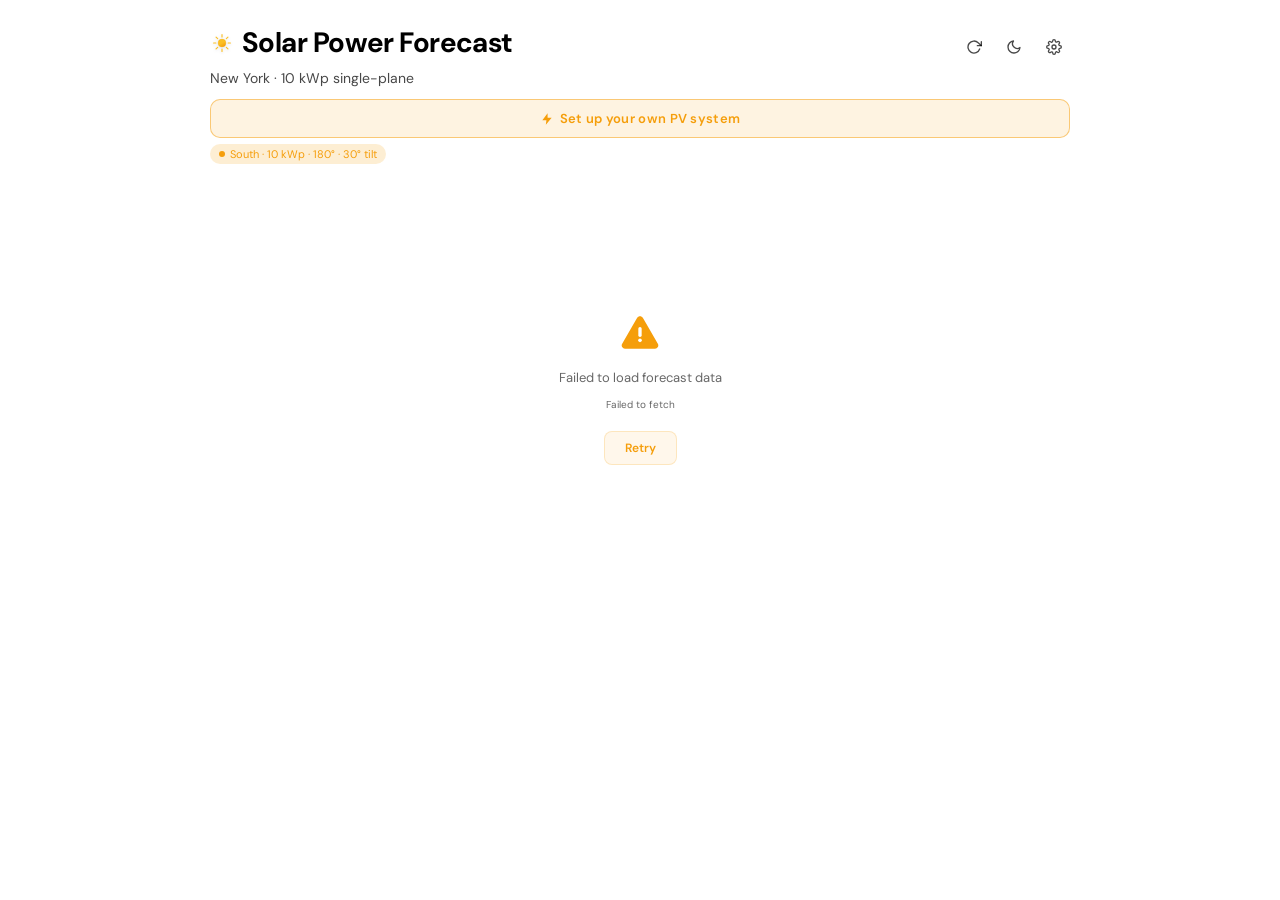
<file: index.html>
<!DOCTYPE html>
<html lang="de">
  <head>
    <meta charset="UTF-8" />
    <meta name="viewport" content="width=device-width, initial-scale=1.0, viewport-fit=cover" />

    <!-- Favicon & PWA -->
    <link rel="icon" type="image/svg+xml" href="/favicon.svg" />
    <link rel="manifest" href="/manifest.json" />
    <meta name="theme-color" content="#ffffff" media="(prefers-color-scheme: light)" />
    <meta name="theme-color" content="#08080d" media="(prefers-color-scheme: dark)" />
    <meta name="google-site-verification" content="CKatSkDqt_Ltx0DSr5jKbbigzKLnibt9X-YUcEjyEeQ" />
    <link rel="apple-touch-icon" href="/favicon-192.png" />
    <meta name="apple-mobile-web-app-capable" content="yes" />
    <meta name="mobile-web-app-capable" content="yes" />
    <meta name="apple-mobile-web-app-status-bar-style" content="black-translucent" />
    <meta name="apple-mobile-web-app-title" content="Solar-Vorhersage" />

    <!-- Primary meta (German default, overridden by script for EN) -->
    <title>Solar-Vorhersage | 7-Tage PV-Ertrag, Wetter &amp; Strompreise</title>
    <meta name="description" content="Kostenlose 7-Tage-Solarprognose für deine PV-Anlage. Stündliche Leistungsvorhersage, Wetter, Einstrahlung und Börsenstrompreise — direkt im Browser, ohne Anmeldung." />

    <!-- Canonical & hreflang (8 languages + x-default).
         Rule: only x-default points to "/"; each language strictly maps to /<lang>/.
         This prevents duplicate-content merging between "/" and "/de/" etc. -->
    <link rel="canonical" href="https://solar-vorhersage.de/" />
    <link rel="alternate" hreflang="x-default" href="https://solar-vorhersage.de/" />
    <link rel="alternate" hreflang="de" href="https://solar-vorhersage.de/de/" />
    <link rel="alternate" hreflang="en" href="https://solar-vorhersage.de/en/" />
    <link rel="alternate" hreflang="fr" href="https://solar-vorhersage.de/fr/" />
    <link rel="alternate" hreflang="it" href="https://solar-vorhersage.de/it/" />
    <link rel="alternate" hreflang="es" href="https://solar-vorhersage.de/es/" />
    <link rel="alternate" hreflang="nl" href="https://solar-vorhersage.de/nl/" />
    <link rel="alternate" hreflang="pl" href="https://solar-vorhersage.de/pl/" />
    <link rel="alternate" hreflang="pt" href="https://solar-vorhersage.de/pt/" />

    <!-- Open Graph -->
    <meta property="og:type" content="website" />
    <meta property="og:url" content="https://solar-vorhersage.de/" />
    <meta property="og:title" content="Solar-Vorhersage | 7-Tage PV-Ertrag, Wetter &amp; Strompreise" />
    <meta property="og:description" content="Kostenlose 7-Tage-Solarprognose für deine PV-Anlage. Stündliche Leistungsvorhersage, Wetter, Einstrahlung und Börsenstrompreise — direkt im Browser, ohne Anmeldung." />
    <meta property="og:image" content="https://solar-vorhersage.de/og-image.png" />
    <meta property="og:locale" content="de_DE" />
    <meta property="og:locale:alternate" content="en_US" />

    <!-- Twitter Card -->
    <meta name="twitter:card" content="summary_large_image" />
    <meta name="twitter:title" content="Solar-Vorhersage | 7-Tage PV-Ertrag, Wetter &amp; Strompreise" />
    <meta name="twitter:description" content="Kostenlose 7-Tage-Solarprognose für deine PV-Anlage. Stündliche Leistungsvorhersage, Wetter, Einstrahlung und Börsenstrompreise — direkt im Browser, ohne Anmeldung." />
    <meta name="twitter:image" content="https://solar-vorhersage.de/og-image.png" />

    <!-- Structured data -->
    <script type="application/ld+json">
    {
      "@context": "https://schema.org",
      "@type": "WebApplication",
      "name": "Solar-Vorhersage",
      "alternateName": "Solar Power Forecast",
      "url": "https://solar-vorhersage.de/",
      "description": "Kostenlose 7-Tage-Solarprognose für Photovoltaikanlagen mit stündlicher Leistungsvorhersage, Wetter und Börsenstrompreisen.",
      "applicationCategory": "WeatherApplication",
      "operatingSystem": "All",
      "browserRequirements": "Requires JavaScript",
      "offers": {
        "@type": "Offer",
        "price": "0",
        "priceCurrency": "EUR"
      },
      "inLanguage": ["de", "en", "fr", "it", "es", "nl", "pl", "pt"]
    }
    </script>

    <!-- Language-aware meta: detect URL path or browser language, swap title/description for non-DE users.
         Path-based detection (e.g. /fr/) wins over navigator.language. Static defaults are German.
         If you change SEO strings here, also update the matching keys in src/i18n/<lang>.ts. -->
    <script>
      (function() {
        var SEO = {
          en: { title: 'Solar Power Forecast | 7-Day PV Power, Weather & Prices', desc: 'Free 7-day solar forecast for your PV system. Hourly power, weather, irradiance and wholesale electricity prices \u2014 in your browser, no sign-up.', ogLocale: 'en_US', appName: 'Solar Power Forecast' },
          fr: { title: 'Pr\u00e9vision Solaire | Production PV 7 jours, m\u00e9t\u00e9o & prix', desc: 'Pr\u00e9vision solaire 7 jours gratuite pour votre installation PV. Production horaire, m\u00e9t\u00e9o, irradiance et prix de gros \u2014 sans inscription.', ogLocale: 'fr_FR', appName: 'Pr\u00e9vision Solaire' },
          it: { title: 'Previsione Solare | Produzione FV 7 giorni, meteo & prezzi', desc: 'Previsione solare gratuita 7 giorni per il tuo impianto fotovoltaico. Produzione oraria, meteo, irradianza e prezzi all\u2019ingrosso \u2014 senza registrazione.', ogLocale: 'it_IT', appName: 'Previsione Solare' },
          es: { title: 'Previsi\u00f3n Solar | Producci\u00f3n FV 7 d\u00edas, clima & precios', desc: 'Previsi\u00f3n solar gratuita 7 d\u00edas para tu instalaci\u00f3n fotovoltaica. Producci\u00f3n por hora, clima, irradiancia y precios mayoristas \u2014 sin registro.', ogLocale: 'es_ES', appName: 'Previsi\u00f3n Solar' },
          nl: { title: 'Zonneprognose | PV-opbrengst 7 dagen, weer & prijzen', desc: 'Gratis 7-daagse zonneprognose voor je PV-installatie. Uurlijkse opbrengst, weer, instraling en groothandelsprijzen \u2014 zonder registratie.', ogLocale: 'nl_NL', appName: 'Zonneprognose' },
          pl: { title: 'Prognoza Solarna | Produkcja PV 7 dni, pogoda & ceny', desc: 'Bezp\u0142atna 7-dniowa prognoza dla instalacji fotowoltaicznej. Godzinowa produkcja, pogoda, nas\u0142onecznienie i ceny hurtowe \u2014 bez rejestracji.', ogLocale: 'pl_PL', appName: 'Prognoza Solarna' },
          pt: { title: 'Previs\u00e3o Solar | Produ\u00e7\u00e3o FV 7 dias, tempo & pre\u00e7os', desc: 'Previs\u00e3o solar gratuita 7 dias para a sua instala\u00e7\u00e3o fotovoltaica. Produ\u00e7\u00e3o hor\u00e1ria, tempo, irradi\u00e2ncia e pre\u00e7os grossistas \u2014 sem registo.', ogLocale: 'pt_PT', appName: 'Previs\u00e3o Solar' }
        };
        var SUPPORTED = ['de','en','fr','it','es','nl','pl','pt'];
        function pick() {
          var parts = location.pathname.toLowerCase().split('/');
          for (var i = 0; i < parts.length; i++) {
            if (SUPPORTED.indexOf(parts[i]) >= 0) return parts[i];
          }
          var nav = (navigator.language || '').toLowerCase().split('-')[0];
          return SUPPORTED.indexOf(nav) >= 0 ? nav : 'en';
        }
        var lang = pick();
        if (lang === 'de') return; // static defaults are already German
        var s = SEO[lang];
        document.documentElement.lang = lang;
        document.title = s.title;
        var setAttr = function(selector, attr, value) {
          var el = document.querySelector(selector);
          if (el) el.setAttribute(attr, value);
        };
        setAttr('meta[name="description"]', 'content', s.desc);
        setAttr('meta[property="og:title"]', 'content', s.title);
        setAttr('meta[property="og:description"]', 'content', s.desc);
        setAttr('meta[property="og:locale"]', 'content', s.ogLocale);
        setAttr('meta[name="twitter:title"]', 'content', s.title);
        setAttr('meta[name="twitter:description"]', 'content', s.desc);
        setAttr('meta[name="apple-mobile-web-app-title"]', 'content', s.appName);
      })();
    </script>

    <!-- Google tag (gtag.js) -->
    <script async src="https://www.googletagmanager.com/gtag/js?id=G-ZFYRWJYNTY"></script>
    <script>
      window.dataLayer = window.dataLayer || [];
      function gtag(){dataLayer.push(arguments);}
      gtag('js', new Date());
      gtag('config', 'G-ZFYRWJYNTY');
    </script>
    <style>
      * { margin: 0; padding: 0; box-sizing: border-box; }
      body { background: #ffffff; }
      @media (prefers-color-scheme: dark) {
        body { background: #08080d; }
      }
    </style>
    <script type="module" crossorigin src="/assets/index-BAdE5Hrz.js"></script>
    <link rel="stylesheet" crossorigin href="/assets/index-CkXO0E8m.css">
  </head>
  <body>
    <div id="root"></div>

    <!-- Fallback content for crawlers / no-JS -->
    <noscript>
      <div style="max-width:700px;margin:40px auto;padding:0 20px;color:#e5e5e5;font-family:system-ui,sans-serif">
        <h1>&#9728;&#65039; Solar-Vorhersage</h1>
        <p style="margin:12px 0;color:#999">Kostenlose 7-Tage-Solarprognose f&uuml;r Photovoltaikanlagen &mdash; Free 7-day solar forecast for PV systems</p>
        <ul style="margin:12px 0 24px 20px;color:#888">
          <li>7-Tage PV-Ertragsprognose mit st&uuml;ndlicher Leistungsvorhersage</li>
          <li>Bis zu 3 Dachfl&auml;chen mit individueller Ausrichtung &amp; Neigung</li>
          <li>Wetter&uuml;bersicht: Temperatur, Bew&ouml;lkung, UV-Index, Sonnenscheindauer</li>
          <li>B&ouml;rsenstrompreise vom Gro&szlig;handelsmarkt (EPEX SPOT)</li>
          <li>Automatische Aktualisierung alle 30 Minuten</li>
          <li>Keine Anmeldung n&ouml;tig &mdash; funktioniert auf allen Ger&auml;ten</li>
        </ul>
        <p style="color:#666;font-size:14px">Daten: Open-Meteo (ECMWF IFS + DWD ICON) &middot; Preise: aWATTar (EPEX SPOT) &middot; Referenz: EU PVGIS</p>
        <p style="color:#555;font-size:13px;margin-top:20px">Diese App ben&ouml;tigt JavaScript. Bitte aktiviere JavaScript in deinem Browser. &mdash; This app requires JavaScript.</p>
      </div>
    </noscript>
  </body>
</html>
</file>
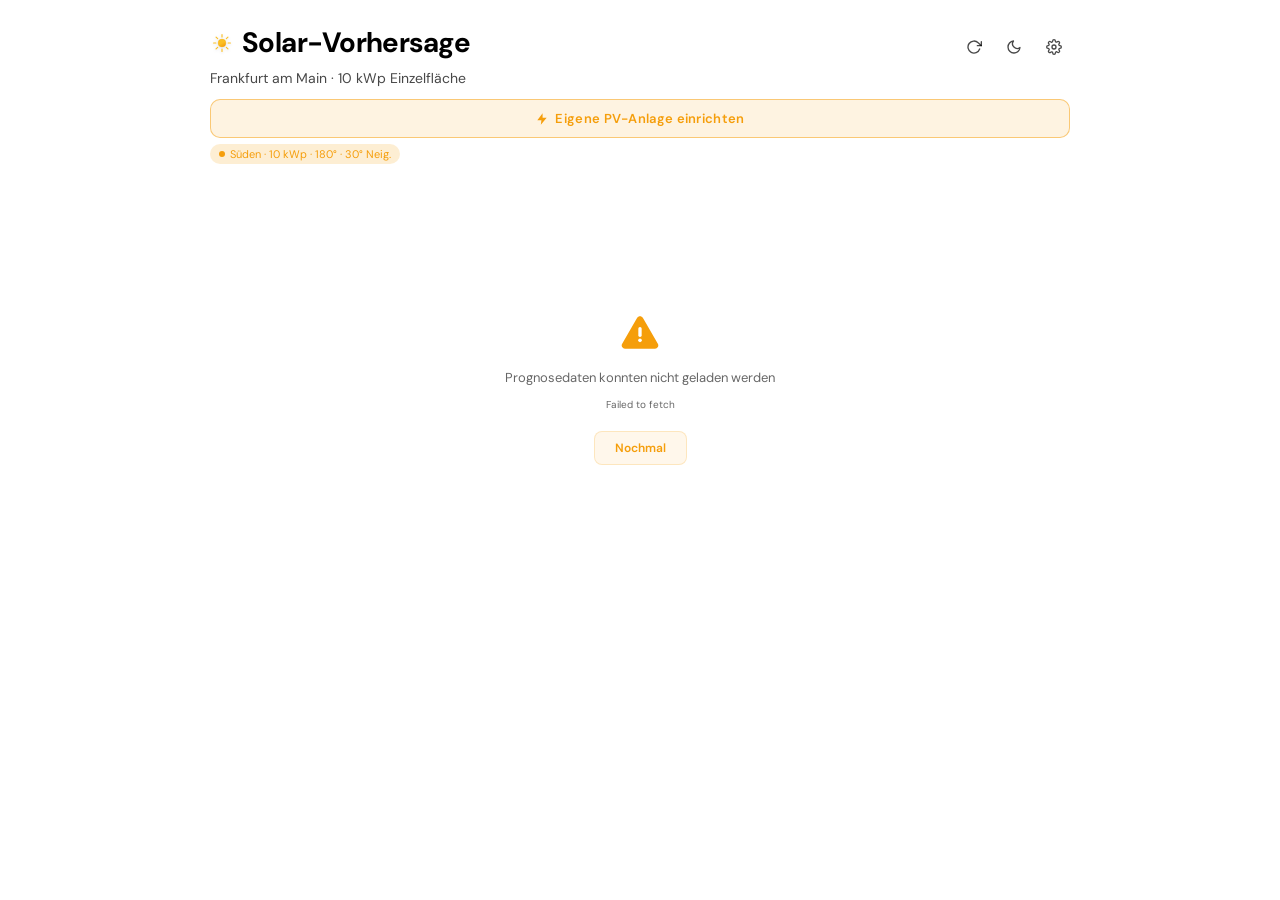
<file: de/index.html>
<!DOCTYPE html>
<html lang="de">
  <head>
    <meta charset="UTF-8" />
    <meta name="viewport" content="width=device-width, initial-scale=1.0, viewport-fit=cover" />

    <!-- Favicon & PWA -->
    <link rel="icon" type="image/svg+xml" href="/favicon.svg" />
    <link rel="manifest" href="/manifest.json" />
    <meta name="theme-color" content="#ffffff" media="(prefers-color-scheme: light)" />
    <meta name="theme-color" content="#08080d" media="(prefers-color-scheme: dark)" />
    <meta name="google-site-verification" content="CKatSkDqt_Ltx0DSr5jKbbigzKLnibt9X-YUcEjyEeQ" />
    <link rel="apple-touch-icon" href="/favicon-192.png" />
    <meta name="apple-mobile-web-app-capable" content="yes" />
    <meta name="mobile-web-app-capable" content="yes" />
    <meta name="apple-mobile-web-app-status-bar-style" content="black-translucent" />
    <meta name="apple-mobile-web-app-title" content="Solar-Vorhersage" />

    <!-- Primary meta (German default, overridden by script for EN) -->
    <title>Solar-Vorhersage | 7-Tage PV-Ertrag, Wetter &amp; Strompreise</title>
    <meta name="description" content="Kostenlose 7-Tage-Solarprognose für deine PV-Anlage. Stündliche Leistung, Wetter, Einstrahlung und Börsenstrompreise — im Browser, ohne Anmeldung." />

    <!-- Canonical & hreflang (8 languages + x-default).
         Rule: only x-default points to "/"; each language strictly maps to /<lang>/.
         This prevents duplicate-content merging between "/" and "/de/" etc. -->
    <link rel="canonical" href="https://solar-vorhersage.de/de/" />
    <link rel="alternate" hreflang="x-default" href="https://solar-vorhersage.de/" />
    <link rel="alternate" hreflang="de" href="https://solar-vorhersage.de/de/" />
    <link rel="alternate" hreflang="en" href="https://solar-vorhersage.de/en/" />
    <link rel="alternate" hreflang="fr" href="https://solar-vorhersage.de/fr/" />
    <link rel="alternate" hreflang="it" href="https://solar-vorhersage.de/it/" />
    <link rel="alternate" hreflang="es" href="https://solar-vorhersage.de/es/" />
    <link rel="alternate" hreflang="nl" href="https://solar-vorhersage.de/nl/" />
    <link rel="alternate" hreflang="pl" href="https://solar-vorhersage.de/pl/" />
    <link rel="alternate" hreflang="pt" href="https://solar-vorhersage.de/pt/" />

    <!-- Open Graph -->
    <meta property="og:type" content="website" />
    <meta property="og:url" content="https://solar-vorhersage.de/de/" />
    <meta property="og:title" content="Solar-Vorhersage | 7-Tage PV-Ertrag, Wetter &amp; Strompreise" />
    <meta property="og:description" content="Kostenlose 7-Tage-Solarprognose für deine PV-Anlage. Stündliche Leistung, Wetter, Einstrahlung und Börsenstrompreise — im Browser, ohne Anmeldung." />
    <meta property="og:image" content="https://solar-vorhersage.de/og-image.png" />
    <meta property="og:locale" content="de_DE" />

    <!-- Twitter Card -->
    <meta name="twitter:card" content="summary_large_image" />
    <meta name="twitter:title" content="Solar-Vorhersage | 7-Tage PV-Ertrag, Wetter &amp; Strompreise" />
    <meta name="twitter:description" content="Kostenlose 7-Tage-Solarprognose für deine PV-Anlage. Stündliche Leistung, Wetter, Einstrahlung und Börsenstrompreise — im Browser, ohne Anmeldung." />
    <meta name="twitter:image" content="https://solar-vorhersage.de/og-image.png" />

    <!-- Structured data -->
    <script type="application/ld+json">
    {
      "@context": "https://schema.org",
      "@type": "WebApplication",
      "name": "Solar-Vorhersage",
      "alternateName": "Solar Power Forecast",
      "url": "https://solar-vorhersage.de/de/",
      "description": "Kostenlose 7-Tage-Solarprognose für deine PV-Anlage. Stündliche Leistung, Wetter, Einstrahlung und Börsenstrompreise — im Browser, ohne Anmeldung.",
      "applicationCategory": "WeatherApplication",
      "operatingSystem": "All",
      "browserRequirements": "Requires JavaScript",
      "offers": {
        "@type": "Offer",
        "price": "0",
        "priceCurrency": "EUR"
      },
      "inLanguage": ["de", "en", "fr", "it", "es", "nl", "pl", "pt"]
    }
    </script>

    <!-- Google tag (gtag.js) -->
    <script async src="https://www.googletagmanager.com/gtag/js?id=G-ZFYRWJYNTY"></script>
    <script>
      window.dataLayer = window.dataLayer || [];
      function gtag(){dataLayer.push(arguments);}
      gtag('js', new Date());
      gtag('config', 'G-ZFYRWJYNTY');
    </script>
    <style>
      * { margin: 0; padding: 0; box-sizing: border-box; }
      body { background: #ffffff; }
      @media (prefers-color-scheme: dark) {
        body { background: #08080d; }
      }
    </style>
    <script type="module" crossorigin src="/assets/index-BAdE5Hrz.js"></script>
    <link rel="stylesheet" crossorigin href="/assets/index-CkXO0E8m.css">
  </head>
  <body>
    <div id="root"></div>

    <!-- Fallback content for crawlers / no-JS -->
    <noscript>
      <div style="max-width:700px;margin:40px auto;padding:0 20px;color:#e5e5e5;font-family:system-ui,sans-serif">
        <h1>&#9728;&#65039; Solar-Vorhersage</h1>
        <p style="margin:12px 0;color:#999">Kostenlose 7-Tage-Solarprognose für deine PV-Anlage. Stündliche Leistung, Wetter, Einstrahlung und Börsenstrompreise — im Browser, ohne Anmeldung.</p>
        <p style="color:#666;font-size:14px">Open-Meteo (ECMWF IFS + DWD ICON) &middot; aWATTar (EPEX SPOT) &middot; EU PVGIS</p>
        <p style="color:#555;font-size:13px;margin-top:20px">Diese App benötigt JavaScript. Bitte aktiviere JavaScript in deinem Browser.</p>
      </div>
    </noscript>
  </body>
</html>
</file>
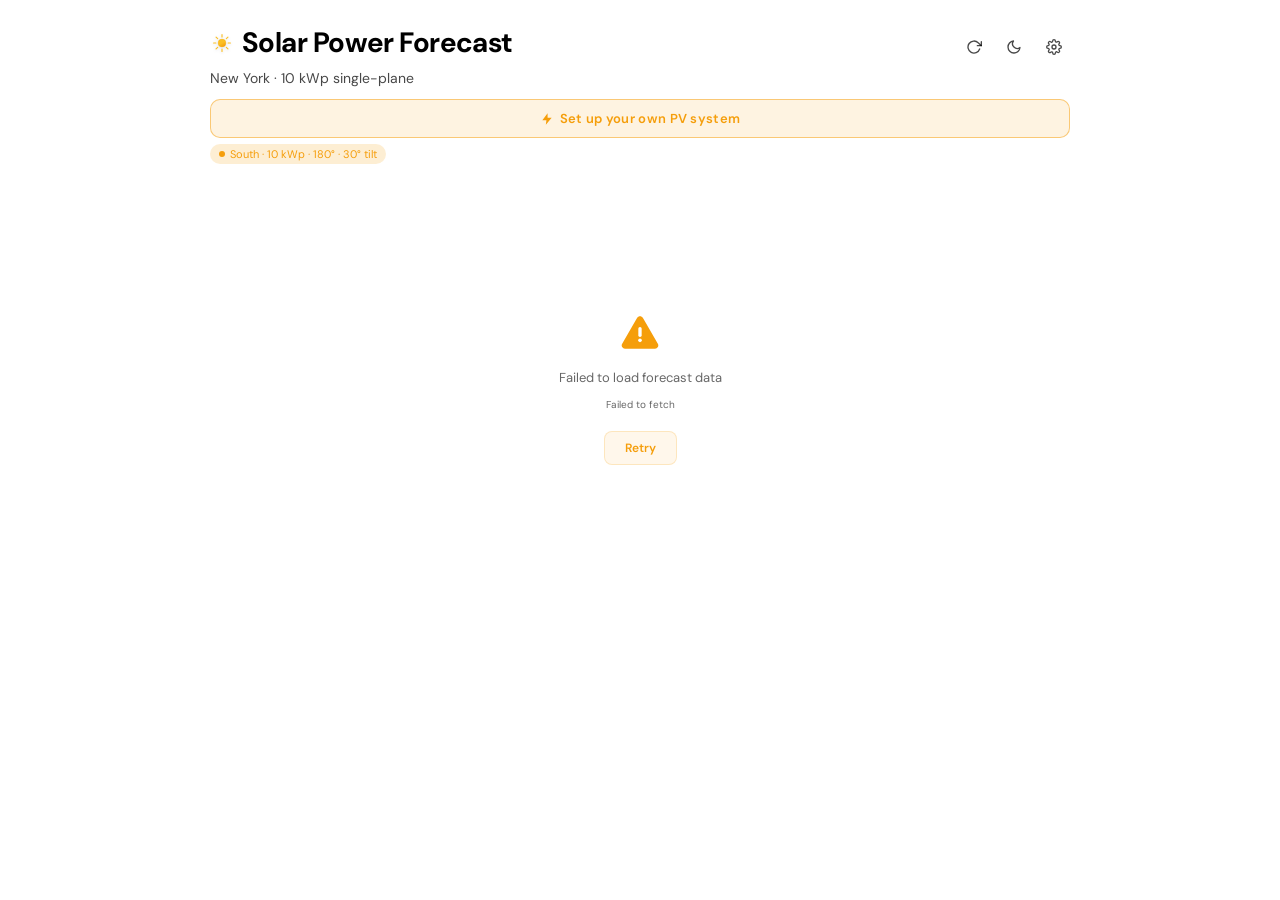
<file: en/index.html>
<!DOCTYPE html>
<html lang="en">
  <head>
    <meta charset="UTF-8" />
    <meta name="viewport" content="width=device-width, initial-scale=1.0, viewport-fit=cover" />

    <!-- Favicon & PWA -->
    <link rel="icon" type="image/svg+xml" href="/favicon.svg" />
    <link rel="manifest" href="/manifest.json" />
    <meta name="theme-color" content="#ffffff" media="(prefers-color-scheme: light)" />
    <meta name="theme-color" content="#08080d" media="(prefers-color-scheme: dark)" />
    <meta name="google-site-verification" content="CKatSkDqt_Ltx0DSr5jKbbigzKLnibt9X-YUcEjyEeQ" />
    <link rel="apple-touch-icon" href="/favicon-192.png" />
    <meta name="apple-mobile-web-app-capable" content="yes" />
    <meta name="mobile-web-app-capable" content="yes" />
    <meta name="apple-mobile-web-app-status-bar-style" content="black-translucent" />
    <meta name="apple-mobile-web-app-title" content="Solar Power Forecast" />

    <!-- Primary meta (German default, overridden by script for EN) -->
    <title>Solar Power Forecast | 7-Day PV Power, Weather &amp; Prices</title>
    <meta name="description" content="Free 7-day solar forecast for your PV system. Hourly power, weather, irradiance and wholesale electricity prices — in your browser, no sign-up." />

    <!-- Canonical & hreflang (8 languages + x-default).
         Rule: only x-default points to "/"; each language strictly maps to /<lang>/.
         This prevents duplicate-content merging between "/" and "/de/" etc. -->
    <link rel="canonical" href="https://solar-vorhersage.de/en/" />
    <link rel="alternate" hreflang="x-default" href="https://solar-vorhersage.de/" />
    <link rel="alternate" hreflang="de" href="https://solar-vorhersage.de/de/" />
    <link rel="alternate" hreflang="en" href="https://solar-vorhersage.de/en/" />
    <link rel="alternate" hreflang="fr" href="https://solar-vorhersage.de/fr/" />
    <link rel="alternate" hreflang="it" href="https://solar-vorhersage.de/it/" />
    <link rel="alternate" hreflang="es" href="https://solar-vorhersage.de/es/" />
    <link rel="alternate" hreflang="nl" href="https://solar-vorhersage.de/nl/" />
    <link rel="alternate" hreflang="pl" href="https://solar-vorhersage.de/pl/" />
    <link rel="alternate" hreflang="pt" href="https://solar-vorhersage.de/pt/" />

    <!-- Open Graph -->
    <meta property="og:type" content="website" />
    <meta property="og:url" content="https://solar-vorhersage.de/en/" />
    <meta property="og:title" content="Solar Power Forecast | 7-Day PV Power, Weather &amp; Prices" />
    <meta property="og:description" content="Free 7-day solar forecast for your PV system. Hourly power, weather, irradiance and wholesale electricity prices — in your browser, no sign-up." />
    <meta property="og:image" content="https://solar-vorhersage.de/og-image.png" />
    <meta property="og:locale" content="en_US" />

    <!-- Twitter Card -->
    <meta name="twitter:card" content="summary_large_image" />
    <meta name="twitter:title" content="Solar Power Forecast | 7-Day PV Power, Weather &amp; Prices" />
    <meta name="twitter:description" content="Free 7-day solar forecast for your PV system. Hourly power, weather, irradiance and wholesale electricity prices — in your browser, no sign-up." />
    <meta name="twitter:image" content="https://solar-vorhersage.de/og-image.png" />

    <!-- Structured data -->
    <script type="application/ld+json">
    {
      "@context": "https://schema.org",
      "@type": "WebApplication",
      "name": "Solar-Vorhersage",
      "alternateName": "Solar Power Forecast",
      "url": "https://solar-vorhersage.de/en/",
      "description": "Free 7-day solar forecast for your PV system. Hourly power, weather, irradiance and wholesale electricity prices — in your browser, no sign-up.",
      "applicationCategory": "WeatherApplication",
      "operatingSystem": "All",
      "browserRequirements": "Requires JavaScript",
      "offers": {
        "@type": "Offer",
        "price": "0",
        "priceCurrency": "EUR"
      },
      "inLanguage": ["de", "en", "fr", "it", "es", "nl", "pl", "pt"]
    }
    </script>

    <!-- Google tag (gtag.js) -->
    <script async src="https://www.googletagmanager.com/gtag/js?id=G-ZFYRWJYNTY"></script>
    <script>
      window.dataLayer = window.dataLayer || [];
      function gtag(){dataLayer.push(arguments);}
      gtag('js', new Date());
      gtag('config', 'G-ZFYRWJYNTY');
    </script>
    <style>
      * { margin: 0; padding: 0; box-sizing: border-box; }
      body { background: #ffffff; }
      @media (prefers-color-scheme: dark) {
        body { background: #08080d; }
      }
    </style>
    <script type="module" crossorigin src="/assets/index-BAdE5Hrz.js"></script>
    <link rel="stylesheet" crossorigin href="/assets/index-CkXO0E8m.css">
  </head>
  <body>
    <div id="root"></div>

    <!-- Fallback content for crawlers / no-JS -->
    <noscript>
      <div style="max-width:700px;margin:40px auto;padding:0 20px;color:#e5e5e5;font-family:system-ui,sans-serif">
        <h1>&#9728;&#65039; Solar Power Forecast</h1>
        <p style="margin:12px 0;color:#999">Free 7-day solar forecast for your PV system. Hourly power, weather, irradiance and wholesale electricity prices — in your browser, no sign-up.</p>
        <p style="color:#666;font-size:14px">Open-Meteo (ECMWF IFS + DWD ICON) &middot; aWATTar (EPEX SPOT) &middot; EU PVGIS</p>
        <p style="color:#555;font-size:13px;margin-top:20px">This app requires JavaScript. Please enable JavaScript in your browser.</p>
      </div>
    </noscript>
  </body>
</html>
</file>
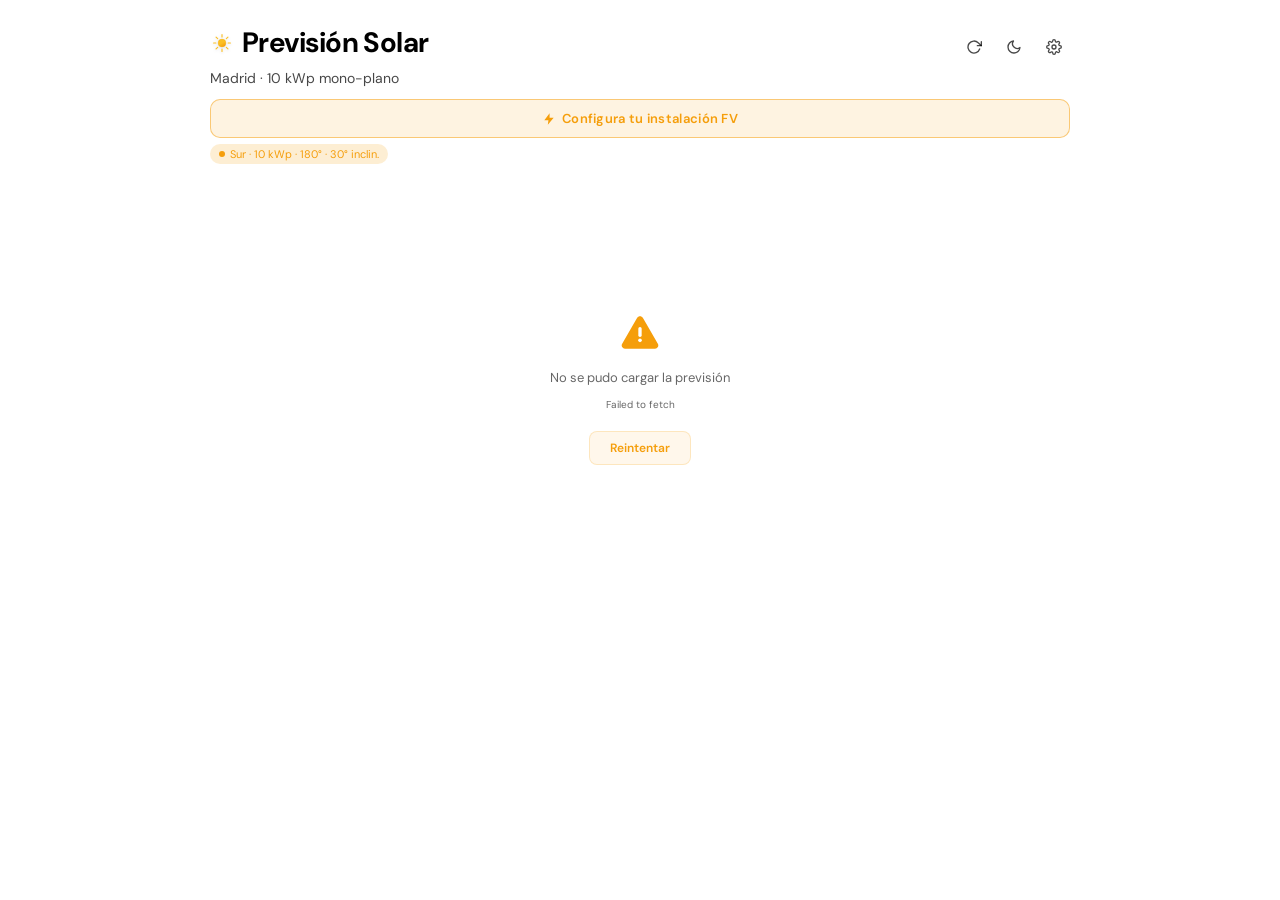
<file: es/index.html>
<!DOCTYPE html>
<html lang="es">
  <head>
    <meta charset="UTF-8" />
    <meta name="viewport" content="width=device-width, initial-scale=1.0, viewport-fit=cover" />

    <!-- Favicon & PWA -->
    <link rel="icon" type="image/svg+xml" href="/favicon.svg" />
    <link rel="manifest" href="/manifest.json" />
    <meta name="theme-color" content="#ffffff" media="(prefers-color-scheme: light)" />
    <meta name="theme-color" content="#08080d" media="(prefers-color-scheme: dark)" />
    <meta name="google-site-verification" content="CKatSkDqt_Ltx0DSr5jKbbigzKLnibt9X-YUcEjyEeQ" />
    <link rel="apple-touch-icon" href="/favicon-192.png" />
    <meta name="apple-mobile-web-app-capable" content="yes" />
    <meta name="mobile-web-app-capable" content="yes" />
    <meta name="apple-mobile-web-app-status-bar-style" content="black-translucent" />
    <meta name="apple-mobile-web-app-title" content="Previsión Solar" />

    <!-- Primary meta (German default, overridden by script for EN) -->
    <title>Previsión Solar | Producción FV 7 días, clima &amp; precios</title>
    <meta name="description" content="Previsión solar gratuita 7 días para tu instalación fotovoltaica. Producción por hora, clima, irradiancia y precios mayoristas — sin registro." />

    <!-- Canonical & hreflang (8 languages + x-default).
         Rule: only x-default points to "/"; each language strictly maps to /<lang>/.
         This prevents duplicate-content merging between "/" and "/de/" etc. -->
    <link rel="canonical" href="https://solar-vorhersage.de/es/" />
    <link rel="alternate" hreflang="x-default" href="https://solar-vorhersage.de/" />
    <link rel="alternate" hreflang="de" href="https://solar-vorhersage.de/de/" />
    <link rel="alternate" hreflang="en" href="https://solar-vorhersage.de/en/" />
    <link rel="alternate" hreflang="fr" href="https://solar-vorhersage.de/fr/" />
    <link rel="alternate" hreflang="it" href="https://solar-vorhersage.de/it/" />
    <link rel="alternate" hreflang="es" href="https://solar-vorhersage.de/es/" />
    <link rel="alternate" hreflang="nl" href="https://solar-vorhersage.de/nl/" />
    <link rel="alternate" hreflang="pl" href="https://solar-vorhersage.de/pl/" />
    <link rel="alternate" hreflang="pt" href="https://solar-vorhersage.de/pt/" />

    <!-- Open Graph -->
    <meta property="og:type" content="website" />
    <meta property="og:url" content="https://solar-vorhersage.de/es/" />
    <meta property="og:title" content="Previsión Solar | Producción FV 7 días, clima &amp; precios" />
    <meta property="og:description" content="Previsión solar gratuita 7 días para tu instalación fotovoltaica. Producción por hora, clima, irradiancia y precios mayoristas — sin registro." />
    <meta property="og:image" content="https://solar-vorhersage.de/og-image.png" />
    <meta property="og:locale" content="es_ES" />

    <!-- Twitter Card -->
    <meta name="twitter:card" content="summary_large_image" />
    <meta name="twitter:title" content="Previsión Solar | Producción FV 7 días, clima &amp; precios" />
    <meta name="twitter:description" content="Previsión solar gratuita 7 días para tu instalación fotovoltaica. Producción por hora, clima, irradiancia y precios mayoristas — sin registro." />
    <meta name="twitter:image" content="https://solar-vorhersage.de/og-image.png" />

    <!-- Structured data -->
    <script type="application/ld+json">
    {
      "@context": "https://schema.org",
      "@type": "WebApplication",
      "name": "Solar-Vorhersage",
      "alternateName": "Solar Power Forecast",
      "url": "https://solar-vorhersage.de/es/",
      "description": "Previsión solar gratuita 7 días para tu instalación fotovoltaica. Producción por hora, clima, irradiancia y precios mayoristas — sin registro.",
      "applicationCategory": "WeatherApplication",
      "operatingSystem": "All",
      "browserRequirements": "Requires JavaScript",
      "offers": {
        "@type": "Offer",
        "price": "0",
        "priceCurrency": "EUR"
      },
      "inLanguage": ["de", "en", "fr", "it", "es", "nl", "pl", "pt"]
    }
    </script>

    <!-- Google tag (gtag.js) -->
    <script async src="https://www.googletagmanager.com/gtag/js?id=G-ZFYRWJYNTY"></script>
    <script>
      window.dataLayer = window.dataLayer || [];
      function gtag(){dataLayer.push(arguments);}
      gtag('js', new Date());
      gtag('config', 'G-ZFYRWJYNTY');
    </script>
    <style>
      * { margin: 0; padding: 0; box-sizing: border-box; }
      body { background: #ffffff; }
      @media (prefers-color-scheme: dark) {
        body { background: #08080d; }
      }
    </style>
    <script type="module" crossorigin src="/assets/index-BAdE5Hrz.js"></script>
    <link rel="stylesheet" crossorigin href="/assets/index-CkXO0E8m.css">
  </head>
  <body>
    <div id="root"></div>

    <!-- Fallback content for crawlers / no-JS -->
    <noscript>
      <div style="max-width:700px;margin:40px auto;padding:0 20px;color:#e5e5e5;font-family:system-ui,sans-serif">
        <h1>&#9728;&#65039; Previsión Solar</h1>
        <p style="margin:12px 0;color:#999">Previsión solar gratuita 7 días para tu instalación fotovoltaica. Producción por hora, clima, irradiancia y precios mayoristas — sin registro.</p>
        <p style="color:#666;font-size:14px">Open-Meteo (ECMWF IFS + DWD ICON) &middot; aWATTar (EPEX SPOT) &middot; EU PVGIS</p>
        <p style="color:#555;font-size:13px;margin-top:20px">Esta app requiere JavaScript. Actívalo en tu navegador.</p>
      </div>
    </noscript>
  </body>
</html>
</file>
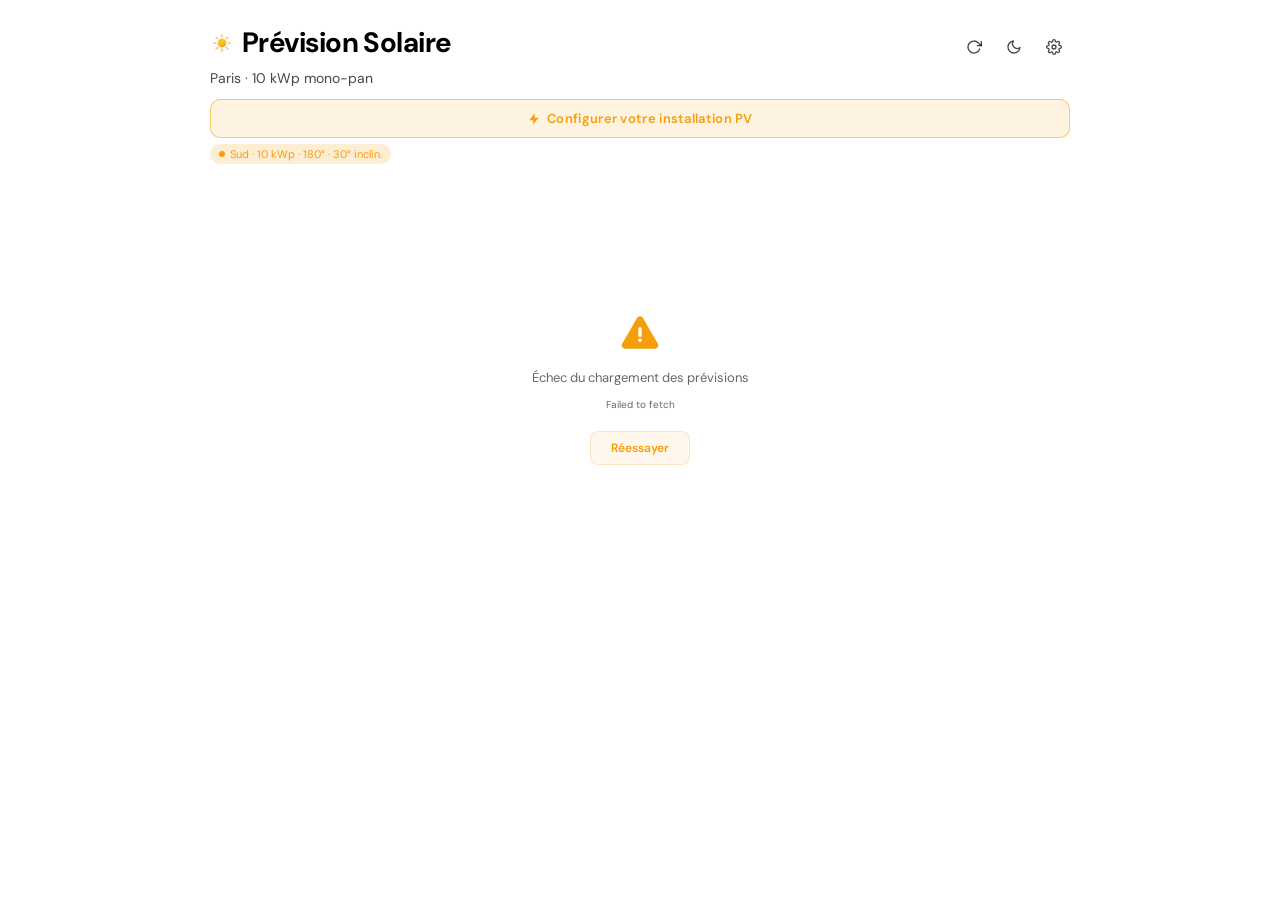
<file: fr/index.html>
<!DOCTYPE html>
<html lang="fr">
  <head>
    <meta charset="UTF-8" />
    <meta name="viewport" content="width=device-width, initial-scale=1.0, viewport-fit=cover" />

    <!-- Favicon & PWA -->
    <link rel="icon" type="image/svg+xml" href="/favicon.svg" />
    <link rel="manifest" href="/manifest.json" />
    <meta name="theme-color" content="#ffffff" media="(prefers-color-scheme: light)" />
    <meta name="theme-color" content="#08080d" media="(prefers-color-scheme: dark)" />
    <meta name="google-site-verification" content="CKatSkDqt_Ltx0DSr5jKbbigzKLnibt9X-YUcEjyEeQ" />
    <link rel="apple-touch-icon" href="/favicon-192.png" />
    <meta name="apple-mobile-web-app-capable" content="yes" />
    <meta name="mobile-web-app-capable" content="yes" />
    <meta name="apple-mobile-web-app-status-bar-style" content="black-translucent" />
    <meta name="apple-mobile-web-app-title" content="Prévision Solaire" />

    <!-- Primary meta (German default, overridden by script for EN) -->
    <title>Prévision Solaire | Production PV 7 jours, météo &amp; prix</title>
    <meta name="description" content="Prévision solaire 7 jours gratuite pour votre installation PV. Production horaire, météo, irradiance et prix de gros — sans inscription." />

    <!-- Canonical & hreflang (8 languages + x-default).
         Rule: only x-default points to "/"; each language strictly maps to /<lang>/.
         This prevents duplicate-content merging between "/" and "/de/" etc. -->
    <link rel="canonical" href="https://solar-vorhersage.de/fr/" />
    <link rel="alternate" hreflang="x-default" href="https://solar-vorhersage.de/" />
    <link rel="alternate" hreflang="de" href="https://solar-vorhersage.de/de/" />
    <link rel="alternate" hreflang="en" href="https://solar-vorhersage.de/en/" />
    <link rel="alternate" hreflang="fr" href="https://solar-vorhersage.de/fr/" />
    <link rel="alternate" hreflang="it" href="https://solar-vorhersage.de/it/" />
    <link rel="alternate" hreflang="es" href="https://solar-vorhersage.de/es/" />
    <link rel="alternate" hreflang="nl" href="https://solar-vorhersage.de/nl/" />
    <link rel="alternate" hreflang="pl" href="https://solar-vorhersage.de/pl/" />
    <link rel="alternate" hreflang="pt" href="https://solar-vorhersage.de/pt/" />

    <!-- Open Graph -->
    <meta property="og:type" content="website" />
    <meta property="og:url" content="https://solar-vorhersage.de/fr/" />
    <meta property="og:title" content="Prévision Solaire | Production PV 7 jours, météo &amp; prix" />
    <meta property="og:description" content="Prévision solaire 7 jours gratuite pour votre installation PV. Production horaire, météo, irradiance et prix de gros — sans inscription." />
    <meta property="og:image" content="https://solar-vorhersage.de/og-image.png" />
    <meta property="og:locale" content="fr_FR" />

    <!-- Twitter Card -->
    <meta name="twitter:card" content="summary_large_image" />
    <meta name="twitter:title" content="Prévision Solaire | Production PV 7 jours, météo &amp; prix" />
    <meta name="twitter:description" content="Prévision solaire 7 jours gratuite pour votre installation PV. Production horaire, météo, irradiance et prix de gros — sans inscription." />
    <meta name="twitter:image" content="https://solar-vorhersage.de/og-image.png" />

    <!-- Structured data -->
    <script type="application/ld+json">
    {
      "@context": "https://schema.org",
      "@type": "WebApplication",
      "name": "Solar-Vorhersage",
      "alternateName": "Solar Power Forecast",
      "url": "https://solar-vorhersage.de/fr/",
      "description": "Prévision solaire 7 jours gratuite pour votre installation PV. Production horaire, météo, irradiance et prix de gros — sans inscription.",
      "applicationCategory": "WeatherApplication",
      "operatingSystem": "All",
      "browserRequirements": "Requires JavaScript",
      "offers": {
        "@type": "Offer",
        "price": "0",
        "priceCurrency": "EUR"
      },
      "inLanguage": ["de", "en", "fr", "it", "es", "nl", "pl", "pt"]
    }
    </script>

    <!-- Google tag (gtag.js) -->
    <script async src="https://www.googletagmanager.com/gtag/js?id=G-ZFYRWJYNTY"></script>
    <script>
      window.dataLayer = window.dataLayer || [];
      function gtag(){dataLayer.push(arguments);}
      gtag('js', new Date());
      gtag('config', 'G-ZFYRWJYNTY');
    </script>
    <style>
      * { margin: 0; padding: 0; box-sizing: border-box; }
      body { background: #ffffff; }
      @media (prefers-color-scheme: dark) {
        body { background: #08080d; }
      }
    </style>
    <script type="module" crossorigin src="/assets/index-BAdE5Hrz.js"></script>
    <link rel="stylesheet" crossorigin href="/assets/index-CkXO0E8m.css">
  </head>
  <body>
    <div id="root"></div>

    <!-- Fallback content for crawlers / no-JS -->
    <noscript>
      <div style="max-width:700px;margin:40px auto;padding:0 20px;color:#e5e5e5;font-family:system-ui,sans-serif">
        <h1>&#9728;&#65039; Prévision Solaire</h1>
        <p style="margin:12px 0;color:#999">Prévision solaire 7 jours gratuite pour votre installation PV. Production horaire, météo, irradiance et prix de gros — sans inscription.</p>
        <p style="color:#666;font-size:14px">Open-Meteo (ECMWF IFS + DWD ICON) &middot; aWATTar (EPEX SPOT) &middot; EU PVGIS</p>
        <p style="color:#555;font-size:13px;margin-top:20px">Cette application nécessite JavaScript. Veuillez l’activer dans votre navigateur.</p>
      </div>
    </noscript>
  </body>
</html>
</file>
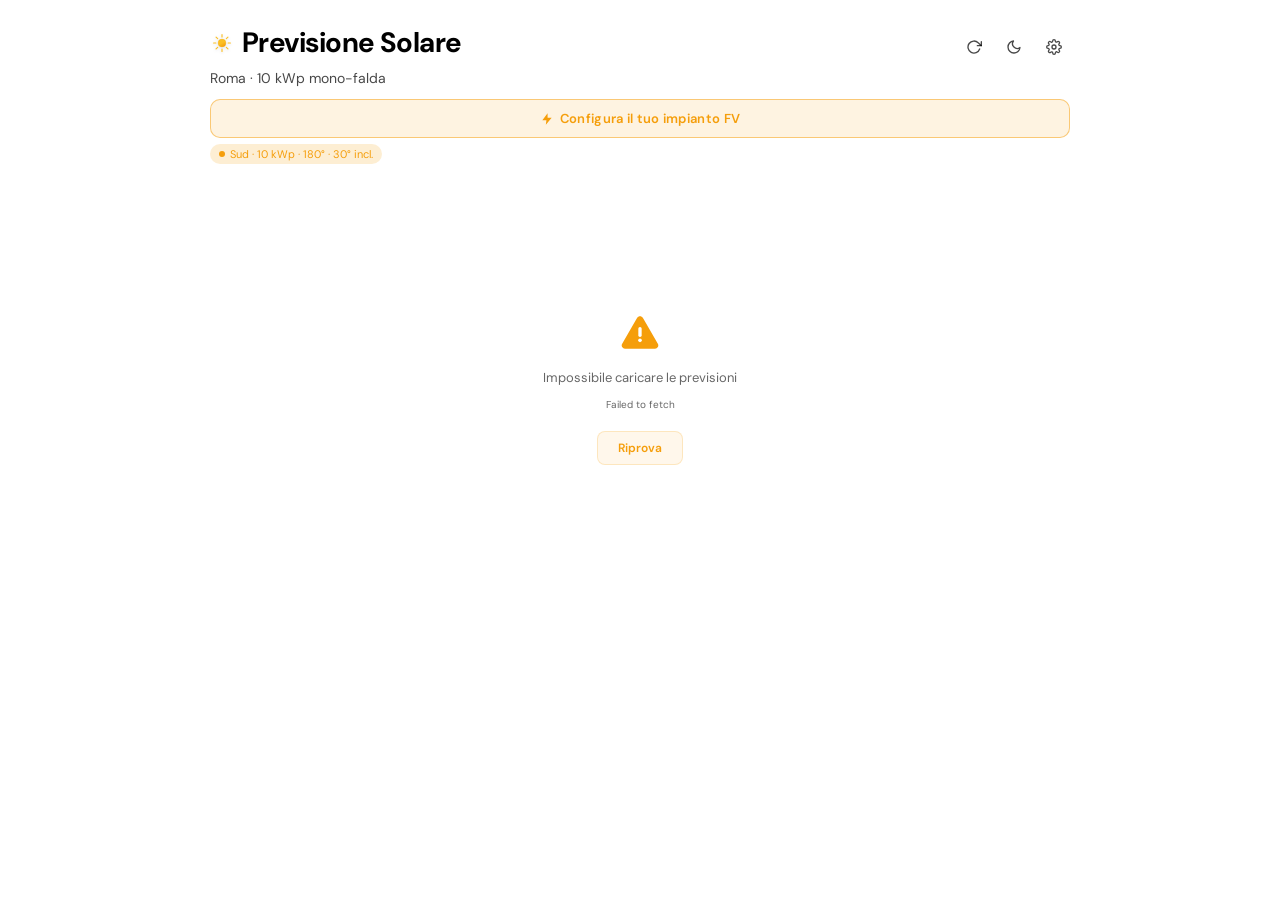
<file: it/index.html>
<!DOCTYPE html>
<html lang="it">
  <head>
    <meta charset="UTF-8" />
    <meta name="viewport" content="width=device-width, initial-scale=1.0, viewport-fit=cover" />

    <!-- Favicon & PWA -->
    <link rel="icon" type="image/svg+xml" href="/favicon.svg" />
    <link rel="manifest" href="/manifest.json" />
    <meta name="theme-color" content="#ffffff" media="(prefers-color-scheme: light)" />
    <meta name="theme-color" content="#08080d" media="(prefers-color-scheme: dark)" />
    <meta name="google-site-verification" content="CKatSkDqt_Ltx0DSr5jKbbigzKLnibt9X-YUcEjyEeQ" />
    <link rel="apple-touch-icon" href="/favicon-192.png" />
    <meta name="apple-mobile-web-app-capable" content="yes" />
    <meta name="mobile-web-app-capable" content="yes" />
    <meta name="apple-mobile-web-app-status-bar-style" content="black-translucent" />
    <meta name="apple-mobile-web-app-title" content="Previsione Solare" />

    <!-- Primary meta (German default, overridden by script for EN) -->
    <title>Previsione Solare | Produzione FV 7 giorni, meteo &amp; prezzi</title>
    <meta name="description" content="Previsione solare gratuita 7 giorni per il tuo impianto fotovoltaico. Produzione oraria, meteo, irradianza e prezzi all’ingrosso — senza registrazione." />

    <!-- Canonical & hreflang (8 languages + x-default).
         Rule: only x-default points to "/"; each language strictly maps to /<lang>/.
         This prevents duplicate-content merging between "/" and "/de/" etc. -->
    <link rel="canonical" href="https://solar-vorhersage.de/it/" />
    <link rel="alternate" hreflang="x-default" href="https://solar-vorhersage.de/" />
    <link rel="alternate" hreflang="de" href="https://solar-vorhersage.de/de/" />
    <link rel="alternate" hreflang="en" href="https://solar-vorhersage.de/en/" />
    <link rel="alternate" hreflang="fr" href="https://solar-vorhersage.de/fr/" />
    <link rel="alternate" hreflang="it" href="https://solar-vorhersage.de/it/" />
    <link rel="alternate" hreflang="es" href="https://solar-vorhersage.de/es/" />
    <link rel="alternate" hreflang="nl" href="https://solar-vorhersage.de/nl/" />
    <link rel="alternate" hreflang="pl" href="https://solar-vorhersage.de/pl/" />
    <link rel="alternate" hreflang="pt" href="https://solar-vorhersage.de/pt/" />

    <!-- Open Graph -->
    <meta property="og:type" content="website" />
    <meta property="og:url" content="https://solar-vorhersage.de/it/" />
    <meta property="og:title" content="Previsione Solare | Produzione FV 7 giorni, meteo &amp; prezzi" />
    <meta property="og:description" content="Previsione solare gratuita 7 giorni per il tuo impianto fotovoltaico. Produzione oraria, meteo, irradianza e prezzi all’ingrosso — senza registrazione." />
    <meta property="og:image" content="https://solar-vorhersage.de/og-image.png" />
    <meta property="og:locale" content="it_IT" />

    <!-- Twitter Card -->
    <meta name="twitter:card" content="summary_large_image" />
    <meta name="twitter:title" content="Previsione Solare | Produzione FV 7 giorni, meteo &amp; prezzi" />
    <meta name="twitter:description" content="Previsione solare gratuita 7 giorni per il tuo impianto fotovoltaico. Produzione oraria, meteo, irradianza e prezzi all’ingrosso — senza registrazione." />
    <meta name="twitter:image" content="https://solar-vorhersage.de/og-image.png" />

    <!-- Structured data -->
    <script type="application/ld+json">
    {
      "@context": "https://schema.org",
      "@type": "WebApplication",
      "name": "Solar-Vorhersage",
      "alternateName": "Solar Power Forecast",
      "url": "https://solar-vorhersage.de/it/",
      "description": "Previsione solare gratuita 7 giorni per il tuo impianto fotovoltaico. Produzione oraria, meteo, irradianza e prezzi all’ingrosso — senza registrazione.",
      "applicationCategory": "WeatherApplication",
      "operatingSystem": "All",
      "browserRequirements": "Requires JavaScript",
      "offers": {
        "@type": "Offer",
        "price": "0",
        "priceCurrency": "EUR"
      },
      "inLanguage": ["de", "en", "fr", "it", "es", "nl", "pl", "pt"]
    }
    </script>

    <!-- Google tag (gtag.js) -->
    <script async src="https://www.googletagmanager.com/gtag/js?id=G-ZFYRWJYNTY"></script>
    <script>
      window.dataLayer = window.dataLayer || [];
      function gtag(){dataLayer.push(arguments);}
      gtag('js', new Date());
      gtag('config', 'G-ZFYRWJYNTY');
    </script>
    <style>
      * { margin: 0; padding: 0; box-sizing: border-box; }
      body { background: #ffffff; }
      @media (prefers-color-scheme: dark) {
        body { background: #08080d; }
      }
    </style>
    <script type="module" crossorigin src="/assets/index-BAdE5Hrz.js"></script>
    <link rel="stylesheet" crossorigin href="/assets/index-CkXO0E8m.css">
  </head>
  <body>
    <div id="root"></div>

    <!-- Fallback content for crawlers / no-JS -->
    <noscript>
      <div style="max-width:700px;margin:40px auto;padding:0 20px;color:#e5e5e5;font-family:system-ui,sans-serif">
        <h1>&#9728;&#65039; Previsione Solare</h1>
        <p style="margin:12px 0;color:#999">Previsione solare gratuita 7 giorni per il tuo impianto fotovoltaico. Produzione oraria, meteo, irradianza e prezzi all’ingrosso — senza registrazione.</p>
        <p style="color:#666;font-size:14px">Open-Meteo (ECMWF IFS + DWD ICON) &middot; aWATTar (EPEX SPOT) &middot; EU PVGIS</p>
        <p style="color:#555;font-size:13px;margin-top:20px">Questa app richiede JavaScript. Attivalo nel tuo browser.</p>
      </div>
    </noscript>
  </body>
</html>
</file>
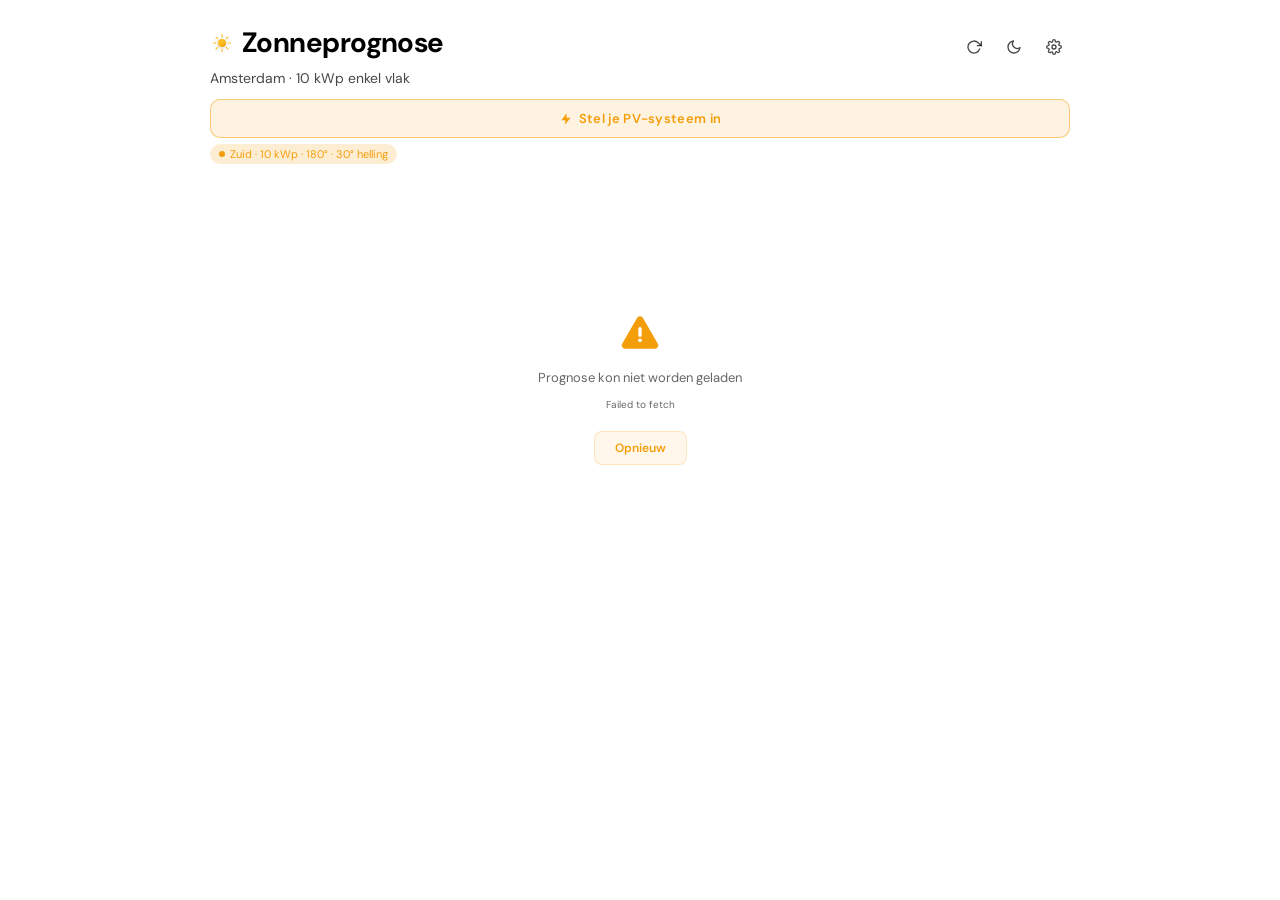
<file: nl/index.html>
<!DOCTYPE html>
<html lang="nl">
  <head>
    <meta charset="UTF-8" />
    <meta name="viewport" content="width=device-width, initial-scale=1.0, viewport-fit=cover" />

    <!-- Favicon & PWA -->
    <link rel="icon" type="image/svg+xml" href="/favicon.svg" />
    <link rel="manifest" href="/manifest.json" />
    <meta name="theme-color" content="#ffffff" media="(prefers-color-scheme: light)" />
    <meta name="theme-color" content="#08080d" media="(prefers-color-scheme: dark)" />
    <meta name="google-site-verification" content="CKatSkDqt_Ltx0DSr5jKbbigzKLnibt9X-YUcEjyEeQ" />
    <link rel="apple-touch-icon" href="/favicon-192.png" />
    <meta name="apple-mobile-web-app-capable" content="yes" />
    <meta name="mobile-web-app-capable" content="yes" />
    <meta name="apple-mobile-web-app-status-bar-style" content="black-translucent" />
    <meta name="apple-mobile-web-app-title" content="Zonneprognose" />

    <!-- Primary meta (German default, overridden by script for EN) -->
    <title>Zonneprognose | PV-opbrengst 7 dagen, weer &amp; prijzen</title>
    <meta name="description" content="Gratis 7-daagse zonneprognose voor je PV-installatie. Uurlijkse opbrengst, weer, instraling en groothandelsprijzen — zonder registratie." />

    <!-- Canonical & hreflang (8 languages + x-default).
         Rule: only x-default points to "/"; each language strictly maps to /<lang>/.
         This prevents duplicate-content merging between "/" and "/de/" etc. -->
    <link rel="canonical" href="https://solar-vorhersage.de/nl/" />
    <link rel="alternate" hreflang="x-default" href="https://solar-vorhersage.de/" />
    <link rel="alternate" hreflang="de" href="https://solar-vorhersage.de/de/" />
    <link rel="alternate" hreflang="en" href="https://solar-vorhersage.de/en/" />
    <link rel="alternate" hreflang="fr" href="https://solar-vorhersage.de/fr/" />
    <link rel="alternate" hreflang="it" href="https://solar-vorhersage.de/it/" />
    <link rel="alternate" hreflang="es" href="https://solar-vorhersage.de/es/" />
    <link rel="alternate" hreflang="nl" href="https://solar-vorhersage.de/nl/" />
    <link rel="alternate" hreflang="pl" href="https://solar-vorhersage.de/pl/" />
    <link rel="alternate" hreflang="pt" href="https://solar-vorhersage.de/pt/" />

    <!-- Open Graph -->
    <meta property="og:type" content="website" />
    <meta property="og:url" content="https://solar-vorhersage.de/nl/" />
    <meta property="og:title" content="Zonneprognose | PV-opbrengst 7 dagen, weer &amp; prijzen" />
    <meta property="og:description" content="Gratis 7-daagse zonneprognose voor je PV-installatie. Uurlijkse opbrengst, weer, instraling en groothandelsprijzen — zonder registratie." />
    <meta property="og:image" content="https://solar-vorhersage.de/og-image.png" />
    <meta property="og:locale" content="nl_NL" />

    <!-- Twitter Card -->
    <meta name="twitter:card" content="summary_large_image" />
    <meta name="twitter:title" content="Zonneprognose | PV-opbrengst 7 dagen, weer &amp; prijzen" />
    <meta name="twitter:description" content="Gratis 7-daagse zonneprognose voor je PV-installatie. Uurlijkse opbrengst, weer, instraling en groothandelsprijzen — zonder registratie." />
    <meta name="twitter:image" content="https://solar-vorhersage.de/og-image.png" />

    <!-- Structured data -->
    <script type="application/ld+json">
    {
      "@context": "https://schema.org",
      "@type": "WebApplication",
      "name": "Solar-Vorhersage",
      "alternateName": "Solar Power Forecast",
      "url": "https://solar-vorhersage.de/nl/",
      "description": "Gratis 7-daagse zonneprognose voor je PV-installatie. Uurlijkse opbrengst, weer, instraling en groothandelsprijzen — zonder registratie.",
      "applicationCategory": "WeatherApplication",
      "operatingSystem": "All",
      "browserRequirements": "Requires JavaScript",
      "offers": {
        "@type": "Offer",
        "price": "0",
        "priceCurrency": "EUR"
      },
      "inLanguage": ["de", "en", "fr", "it", "es", "nl", "pl", "pt"]
    }
    </script>

    <!-- Google tag (gtag.js) -->
    <script async src="https://www.googletagmanager.com/gtag/js?id=G-ZFYRWJYNTY"></script>
    <script>
      window.dataLayer = window.dataLayer || [];
      function gtag(){dataLayer.push(arguments);}
      gtag('js', new Date());
      gtag('config', 'G-ZFYRWJYNTY');
    </script>
    <style>
      * { margin: 0; padding: 0; box-sizing: border-box; }
      body { background: #ffffff; }
      @media (prefers-color-scheme: dark) {
        body { background: #08080d; }
      }
    </style>
    <script type="module" crossorigin src="/assets/index-BAdE5Hrz.js"></script>
    <link rel="stylesheet" crossorigin href="/assets/index-CkXO0E8m.css">
  </head>
  <body>
    <div id="root"></div>

    <!-- Fallback content for crawlers / no-JS -->
    <noscript>
      <div style="max-width:700px;margin:40px auto;padding:0 20px;color:#e5e5e5;font-family:system-ui,sans-serif">
        <h1>&#9728;&#65039; Zonneprognose</h1>
        <p style="margin:12px 0;color:#999">Gratis 7-daagse zonneprognose voor je PV-installatie. Uurlijkse opbrengst, weer, instraling en groothandelsprijzen — zonder registratie.</p>
        <p style="color:#666;font-size:14px">Open-Meteo (ECMWF IFS + DWD ICON) &middot; aWATTar (EPEX SPOT) &middot; EU PVGIS</p>
        <p style="color:#555;font-size:13px;margin-top:20px">Deze app vereist JavaScript. Schakel het in je browser in.</p>
      </div>
    </noscript>
  </body>
</html>
</file>
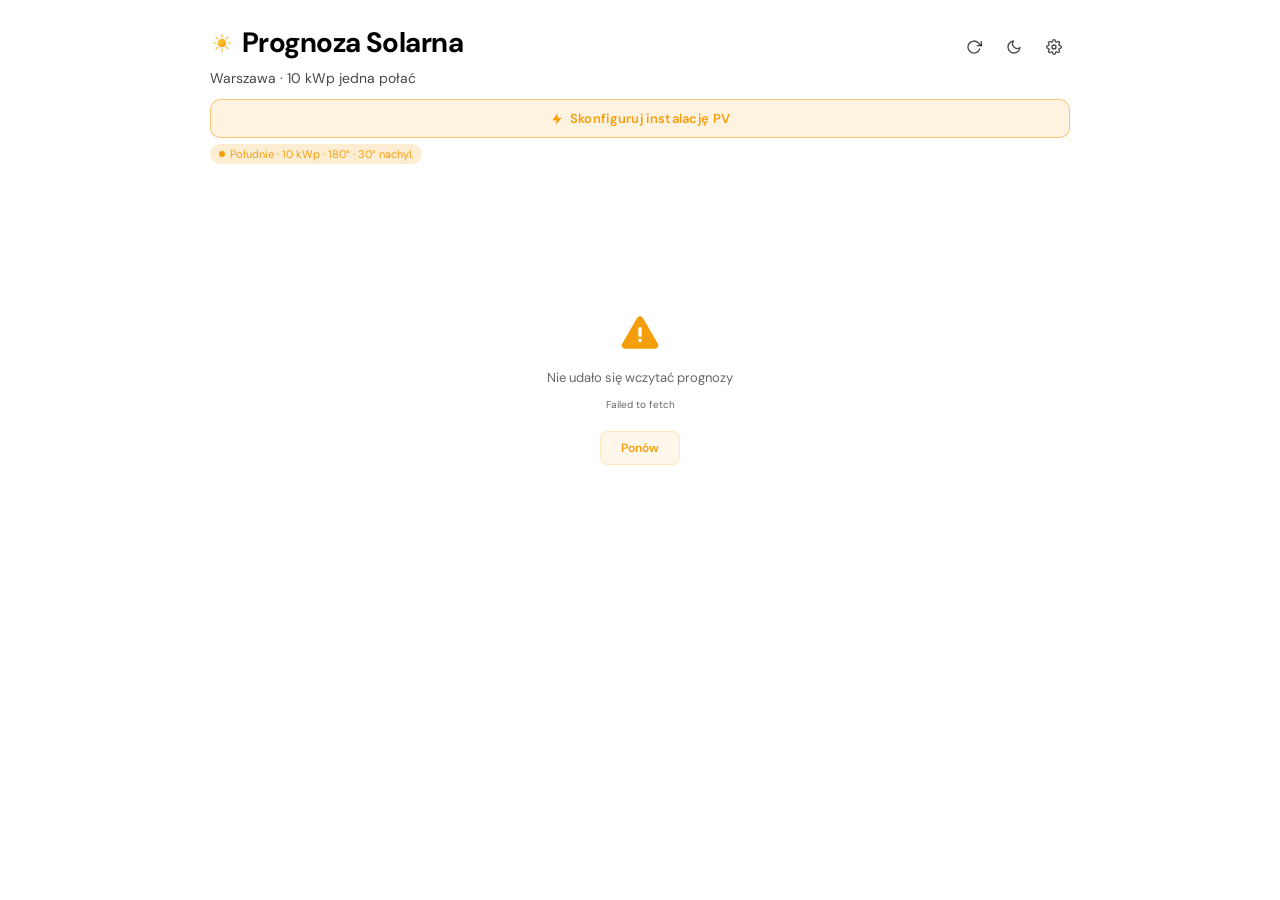
<file: pl/index.html>
<!DOCTYPE html>
<html lang="pl">
  <head>
    <meta charset="UTF-8" />
    <meta name="viewport" content="width=device-width, initial-scale=1.0, viewport-fit=cover" />

    <!-- Favicon & PWA -->
    <link rel="icon" type="image/svg+xml" href="/favicon.svg" />
    <link rel="manifest" href="/manifest.json" />
    <meta name="theme-color" content="#ffffff" media="(prefers-color-scheme: light)" />
    <meta name="theme-color" content="#08080d" media="(prefers-color-scheme: dark)" />
    <meta name="google-site-verification" content="CKatSkDqt_Ltx0DSr5jKbbigzKLnibt9X-YUcEjyEeQ" />
    <link rel="apple-touch-icon" href="/favicon-192.png" />
    <meta name="apple-mobile-web-app-capable" content="yes" />
    <meta name="mobile-web-app-capable" content="yes" />
    <meta name="apple-mobile-web-app-status-bar-style" content="black-translucent" />
    <meta name="apple-mobile-web-app-title" content="Prognoza Solarna" />

    <!-- Primary meta (German default, overridden by script for EN) -->
    <title>Prognoza Solarna | Produkcja PV 7 dni, pogoda &amp; ceny</title>
    <meta name="description" content="Bezpłatna 7-dniowa prognoza dla instalacji fotowoltaicznej. Godzinowa produkcja, pogoda, nasłonecznienie i ceny hurtowe — bez rejestracji." />

    <!-- Canonical & hreflang (8 languages + x-default).
         Rule: only x-default points to "/"; each language strictly maps to /<lang>/.
         This prevents duplicate-content merging between "/" and "/de/" etc. -->
    <link rel="canonical" href="https://solar-vorhersage.de/pl/" />
    <link rel="alternate" hreflang="x-default" href="https://solar-vorhersage.de/" />
    <link rel="alternate" hreflang="de" href="https://solar-vorhersage.de/de/" />
    <link rel="alternate" hreflang="en" href="https://solar-vorhersage.de/en/" />
    <link rel="alternate" hreflang="fr" href="https://solar-vorhersage.de/fr/" />
    <link rel="alternate" hreflang="it" href="https://solar-vorhersage.de/it/" />
    <link rel="alternate" hreflang="es" href="https://solar-vorhersage.de/es/" />
    <link rel="alternate" hreflang="nl" href="https://solar-vorhersage.de/nl/" />
    <link rel="alternate" hreflang="pl" href="https://solar-vorhersage.de/pl/" />
    <link rel="alternate" hreflang="pt" href="https://solar-vorhersage.de/pt/" />

    <!-- Open Graph -->
    <meta property="og:type" content="website" />
    <meta property="og:url" content="https://solar-vorhersage.de/pl/" />
    <meta property="og:title" content="Prognoza Solarna | Produkcja PV 7 dni, pogoda &amp; ceny" />
    <meta property="og:description" content="Bezpłatna 7-dniowa prognoza dla instalacji fotowoltaicznej. Godzinowa produkcja, pogoda, nasłonecznienie i ceny hurtowe — bez rejestracji." />
    <meta property="og:image" content="https://solar-vorhersage.de/og-image.png" />
    <meta property="og:locale" content="pl_PL" />

    <!-- Twitter Card -->
    <meta name="twitter:card" content="summary_large_image" />
    <meta name="twitter:title" content="Prognoza Solarna | Produkcja PV 7 dni, pogoda &amp; ceny" />
    <meta name="twitter:description" content="Bezpłatna 7-dniowa prognoza dla instalacji fotowoltaicznej. Godzinowa produkcja, pogoda, nasłonecznienie i ceny hurtowe — bez rejestracji." />
    <meta name="twitter:image" content="https://solar-vorhersage.de/og-image.png" />

    <!-- Structured data -->
    <script type="application/ld+json">
    {
      "@context": "https://schema.org",
      "@type": "WebApplication",
      "name": "Solar-Vorhersage",
      "alternateName": "Solar Power Forecast",
      "url": "https://solar-vorhersage.de/pl/",
      "description": "Bezpłatna 7-dniowa prognoza dla instalacji fotowoltaicznej. Godzinowa produkcja, pogoda, nasłonecznienie i ceny hurtowe — bez rejestracji.",
      "applicationCategory": "WeatherApplication",
      "operatingSystem": "All",
      "browserRequirements": "Requires JavaScript",
      "offers": {
        "@type": "Offer",
        "price": "0",
        "priceCurrency": "EUR"
      },
      "inLanguage": ["de", "en", "fr", "it", "es", "nl", "pl", "pt"]
    }
    </script>

    <!-- Google tag (gtag.js) -->
    <script async src="https://www.googletagmanager.com/gtag/js?id=G-ZFYRWJYNTY"></script>
    <script>
      window.dataLayer = window.dataLayer || [];
      function gtag(){dataLayer.push(arguments);}
      gtag('js', new Date());
      gtag('config', 'G-ZFYRWJYNTY');
    </script>
    <style>
      * { margin: 0; padding: 0; box-sizing: border-box; }
      body { background: #ffffff; }
      @media (prefers-color-scheme: dark) {
        body { background: #08080d; }
      }
    </style>
    <script type="module" crossorigin src="/assets/index-BAdE5Hrz.js"></script>
    <link rel="stylesheet" crossorigin href="/assets/index-CkXO0E8m.css">
  </head>
  <body>
    <div id="root"></div>

    <!-- Fallback content for crawlers / no-JS -->
    <noscript>
      <div style="max-width:700px;margin:40px auto;padding:0 20px;color:#e5e5e5;font-family:system-ui,sans-serif">
        <h1>&#9728;&#65039; Prognoza Solarna</h1>
        <p style="margin:12px 0;color:#999">Bezpłatna 7-dniowa prognoza dla instalacji fotowoltaicznej. Godzinowa produkcja, pogoda, nasłonecznienie i ceny hurtowe — bez rejestracji.</p>
        <p style="color:#666;font-size:14px">Open-Meteo (ECMWF IFS + DWD ICON) &middot; aWATTar (EPEX SPOT) &middot; EU PVGIS</p>
        <p style="color:#555;font-size:13px;margin-top:20px">Ta aplikacja wymaga JavaScript. Włącz go w przeglądarce.</p>
      </div>
    </noscript>
  </body>
</html>
</file>
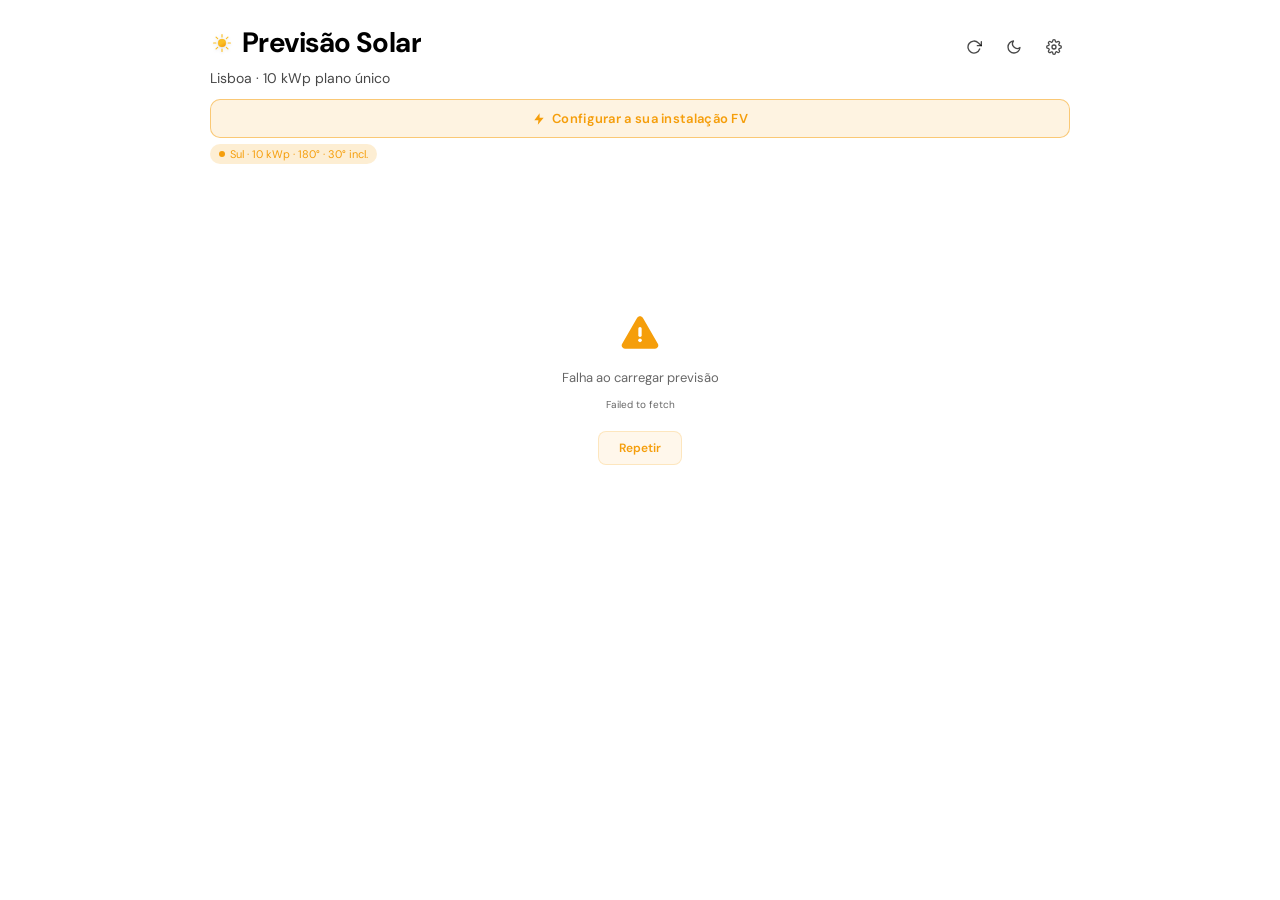
<file: pt/index.html>
<!DOCTYPE html>
<html lang="pt">
  <head>
    <meta charset="UTF-8" />
    <meta name="viewport" content="width=device-width, initial-scale=1.0, viewport-fit=cover" />

    <!-- Favicon & PWA -->
    <link rel="icon" type="image/svg+xml" href="/favicon.svg" />
    <link rel="manifest" href="/manifest.json" />
    <meta name="theme-color" content="#ffffff" media="(prefers-color-scheme: light)" />
    <meta name="theme-color" content="#08080d" media="(prefers-color-scheme: dark)" />
    <meta name="google-site-verification" content="CKatSkDqt_Ltx0DSr5jKbbigzKLnibt9X-YUcEjyEeQ" />
    <link rel="apple-touch-icon" href="/favicon-192.png" />
    <meta name="apple-mobile-web-app-capable" content="yes" />
    <meta name="mobile-web-app-capable" content="yes" />
    <meta name="apple-mobile-web-app-status-bar-style" content="black-translucent" />
    <meta name="apple-mobile-web-app-title" content="Previsão Solar" />

    <!-- Primary meta (German default, overridden by script for EN) -->
    <title>Previsão Solar | Produção FV 7 dias, tempo &amp; preços</title>
    <meta name="description" content="Previsão solar gratuita 7 dias para a sua instalação fotovoltaica. Produção horária, tempo, irradiância e preços grossistas — sem registo." />

    <!-- Canonical & hreflang (8 languages + x-default).
         Rule: only x-default points to "/"; each language strictly maps to /<lang>/.
         This prevents duplicate-content merging between "/" and "/de/" etc. -->
    <link rel="canonical" href="https://solar-vorhersage.de/pt/" />
    <link rel="alternate" hreflang="x-default" href="https://solar-vorhersage.de/" />
    <link rel="alternate" hreflang="de" href="https://solar-vorhersage.de/de/" />
    <link rel="alternate" hreflang="en" href="https://solar-vorhersage.de/en/" />
    <link rel="alternate" hreflang="fr" href="https://solar-vorhersage.de/fr/" />
    <link rel="alternate" hreflang="it" href="https://solar-vorhersage.de/it/" />
    <link rel="alternate" hreflang="es" href="https://solar-vorhersage.de/es/" />
    <link rel="alternate" hreflang="nl" href="https://solar-vorhersage.de/nl/" />
    <link rel="alternate" hreflang="pl" href="https://solar-vorhersage.de/pl/" />
    <link rel="alternate" hreflang="pt" href="https://solar-vorhersage.de/pt/" />

    <!-- Open Graph -->
    <meta property="og:type" content="website" />
    <meta property="og:url" content="https://solar-vorhersage.de/pt/" />
    <meta property="og:title" content="Previsão Solar | Produção FV 7 dias, tempo &amp; preços" />
    <meta property="og:description" content="Previsão solar gratuita 7 dias para a sua instalação fotovoltaica. Produção horária, tempo, irradiância e preços grossistas — sem registo." />
    <meta property="og:image" content="https://solar-vorhersage.de/og-image.png" />
    <meta property="og:locale" content="pt_PT" />

    <!-- Twitter Card -->
    <meta name="twitter:card" content="summary_large_image" />
    <meta name="twitter:title" content="Previsão Solar | Produção FV 7 dias, tempo &amp; preços" />
    <meta name="twitter:description" content="Previsão solar gratuita 7 dias para a sua instalação fotovoltaica. Produção horária, tempo, irradiância e preços grossistas — sem registo." />
    <meta name="twitter:image" content="https://solar-vorhersage.de/og-image.png" />

    <!-- Structured data -->
    <script type="application/ld+json">
    {
      "@context": "https://schema.org",
      "@type": "WebApplication",
      "name": "Solar-Vorhersage",
      "alternateName": "Solar Power Forecast",
      "url": "https://solar-vorhersage.de/pt/",
      "description": "Previsão solar gratuita 7 dias para a sua instalação fotovoltaica. Produção horária, tempo, irradiância e preços grossistas — sem registo.",
      "applicationCategory": "WeatherApplication",
      "operatingSystem": "All",
      "browserRequirements": "Requires JavaScript",
      "offers": {
        "@type": "Offer",
        "price": "0",
        "priceCurrency": "EUR"
      },
      "inLanguage": ["de", "en", "fr", "it", "es", "nl", "pl", "pt"]
    }
    </script>

    <!-- Google tag (gtag.js) -->
    <script async src="https://www.googletagmanager.com/gtag/js?id=G-ZFYRWJYNTY"></script>
    <script>
      window.dataLayer = window.dataLayer || [];
      function gtag(){dataLayer.push(arguments);}
      gtag('js', new Date());
      gtag('config', 'G-ZFYRWJYNTY');
    </script>
    <style>
      * { margin: 0; padding: 0; box-sizing: border-box; }
      body { background: #ffffff; }
      @media (prefers-color-scheme: dark) {
        body { background: #08080d; }
      }
    </style>
    <script type="module" crossorigin src="/assets/index-BAdE5Hrz.js"></script>
    <link rel="stylesheet" crossorigin href="/assets/index-CkXO0E8m.css">
  </head>
  <body>
    <div id="root"></div>

    <!-- Fallback content for crawlers / no-JS -->
    <noscript>
      <div style="max-width:700px;margin:40px auto;padding:0 20px;color:#e5e5e5;font-family:system-ui,sans-serif">
        <h1>&#9728;&#65039; Previsão Solar</h1>
        <p style="margin:12px 0;color:#999">Previsão solar gratuita 7 dias para a sua instalação fotovoltaica. Produção horária, tempo, irradiância e preços grossistas — sem registo.</p>
        <p style="color:#666;font-size:14px">Open-Meteo (ECMWF IFS + DWD ICON) &middot; aWATTar (EPEX SPOT) &middot; EU PVGIS</p>
        <p style="color:#555;font-size:13px;margin-top:20px">Esta aplicação requer JavaScript. Ative-o no seu navegador.</p>
      </div>
    </noscript>
  </body>
</html>
</file>
<file: assets/index-CkXO0E8m.css>
:root{--bg: #ffffff;--bg-subtle: rgba(0,0,0, .018);--bg-muted: rgba(0,0,0, .04);--bg-emphasis: rgba(0,0,0, .08);--bg-overlay: rgba(0,0,0, .35);--bg-tooltip: rgba(255,255,255, .98);--bg-inset: #ffffff;--fg: #1a1a1f;--fg-hi: #000000;--fg-muted: rgba(0,0,0, .72);--fg-subtle: rgba(0,0,0, .6);--fg-faint: rgba(0,0,0, .45);--ring: rgba(0,0,0, .08);--ring-muted: rgba(0,0,0, .12);--ring-faint: rgba(0,0,0, .05);--accent: #f59e0b;--on-accent: #1a1a1f;--accent-tint-soft: rgba(245,158,11, .08);--accent-tint-medium: rgba(245,158,11, .12);--accent-tint-edge: rgba(245,158,11, .2);--accent-tint-edge-strong: rgba(245,158,11, .5);--ok: #22c55e;--danger: #ef4444;--vis-temp: #818cf8;--vis-cloud: #64748b;--vis-sun: #f59e0b;--vis-price: #2dd4bf;--vis-rain: #60a5fa;--vis-snow: #93c5fd;--plane-1: #f59e0b;--plane-1-fade: rgba(245,158,11, .18);--plane-2: #2563eb;--plane-2-fade: rgba(37,99,235, .18);--plane-3: #059669;--plane-3-fade: rgba(5,150,105, .18);--plane-combined: #7c3aed;--plane-4: #ea580c;--plane-4-fade: rgba(234,88,12, .18);--plane-5: #db2777;--plane-5-fade: rgba(219,39,119, .18);--plane-6: #0d9488;--plane-6-fade: rgba(13,148,136, .18);--plane-7: #65a30d;--plane-7-fade: rgba(101,163,13, .18);--plane-8: #e11d48;--plane-8-fade: rgba(225,29,72, .18);--plane-9: #0891b2;--plane-9-fade: rgba(8,145,178, .18);--plane-10: #c026d3;--plane-10-fade: rgba(192,38,211, .18);--warn-grad-1: var(--accent);--warn-grad-2: var(--accent);--warn-grad-3: var(--accent);--tint-rgb: 0 0 0;--shadow: rgba(0,0,0, .12)}:root[data-theme=dark]{--bg: #08080d;--bg-subtle: rgba(255,255,255, .025);--bg-muted: rgba(255,255,255, .04);--bg-emphasis: rgba(255,255,255, .08);--bg-overlay: rgba(0,0,0, .7);--bg-tooltip: rgba(8,8,13, .96);--bg-inset: #111118;--fg: #e5e5e5;--fg-hi: #ffffff;--fg-muted: rgba(255,255,255, .65);--fg-subtle: rgba(255,255,255, .5);--fg-faint: rgba(255,255,255, .35);--ring: rgba(255,255,255, .06);--ring-muted: rgba(255,255,255, .1);--ring-faint: rgba(255,255,255, .03);--accent: #fbbf24;--on-accent: #08080d;--accent-tint-soft: rgba(251,191,36, .08);--accent-tint-medium: rgba(251,191,36, .12);--accent-tint-edge: rgba(251,191,36, .2);--accent-tint-edge-strong: rgba(251,191,36, .5);--plane-1: #fbbf24;--plane-1-fade: rgba(251,191,36, .18);--plane-2: #60a5fa;--plane-2-fade: rgba(96,165,250, .18);--plane-3: #34d399;--plane-3-fade: rgba(52,211,153, .18);--plane-combined: #a78bfa;--plane-4: #f97316;--plane-4-fade: rgba(249,115,22, .18);--plane-5: #ec4899;--plane-5-fade: rgba(236,72,153, .18);--plane-6: #14b8a6;--plane-6-fade: rgba(20,184,166, .18);--plane-7: #84cc16;--plane-7-fade: rgba(132,204,22, .18);--plane-8: #f43f5e;--plane-8-fade: rgba(244,63,94, .18);--plane-9: #06b6d4;--plane-9-fade: rgba(6,182,212, .18);--plane-10: #d946ef;--plane-10-fade: rgba(217,70,239, .18);--warn-grad-1: var(--accent);--warn-grad-2: var(--accent);--warn-grad-3: var(--accent);--tint-rgb: 255 255 255;--shadow: rgba(0,0,0, .55)}@keyframes fadeUp{0%{opacity:0;transform:translateY(12px)}to{opacity:1;transform:translateY(0)}}@keyframes pulse{0%,to{opacity:.5}50%{opacity:1}}@keyframes spin{to{transform:rotate(360deg)}}@keyframes shimmer{0%{background-position:-150% 0}to{background-position:250% 0}}.weather-icon-wrap>svg{width:100%;height:100%;display:block}:root:not([data-theme=dark]) .weather-icon-wrap>svg{filter:drop-shadow(0 1px 1.5px rgba(15,23,42,.14))}.dbtn:hover{background:var(--accent-tint-soft)!important;border-color:var(--accent-tint-edge)!important}.vbtn:hover{opacity:1!important}.refresh-btn:hover{background:var(--bg-emphasis)!important}.settings-btn:hover,.theme-btn:hover{background:var(--ring-muted)!important}.cta-btn:hover{background:var(--accent-tint-medium)!important;border-color:var(--accent-tint-edge-strong)!important}.no-scrollbar{scrollbar-width:none;-ms-overflow-style:none}.no-scrollbar::-webkit-scrollbar{display:none}.settings-actions{display:flex;flex-wrap:wrap;gap:6px;justify-content:space-between;align-items:center}.settings-actions-group{display:flex;gap:6px;flex-wrap:nowrap}.settings-actions button{padding:10px 18px!important;font-size:13px!important;white-space:nowrap}@media(max-width:600px){.settings-actions button{padding:8px 13px!important;font-size:12px!important}}@media(max-width:420px){.settings-actions,.settings-actions-group{gap:4px}.settings-actions button{padding:7px 10px!important;font-size:11px!important}}@media(max-width:360px){.settings-actions button{padding:6px 8px!important;font-size:10px!important}}body{font-variant-numeric:tabular-nums;-webkit-font-smoothing:antialiased;-moz-osx-font-smoothing:grayscale;text-rendering:optimizeLegibility;background:var(--bg);min-height:100vh;min-height:100dvh}.app-title{font-size:clamp(16px,5.5vw,28px)}@media(max-width:400px){.app-title{font-size:18px}}.stat-row>.stat-cell{padding:4px 20px}.stat-row>.stat-cell:first-child{padding-left:0}.stat-row>.stat-cell+.stat-cell{border-left:1px solid var(--ring)}:focus{outline:none}:focus-visible{outline:2px solid var(--accent);outline-offset:2px}
</file>
